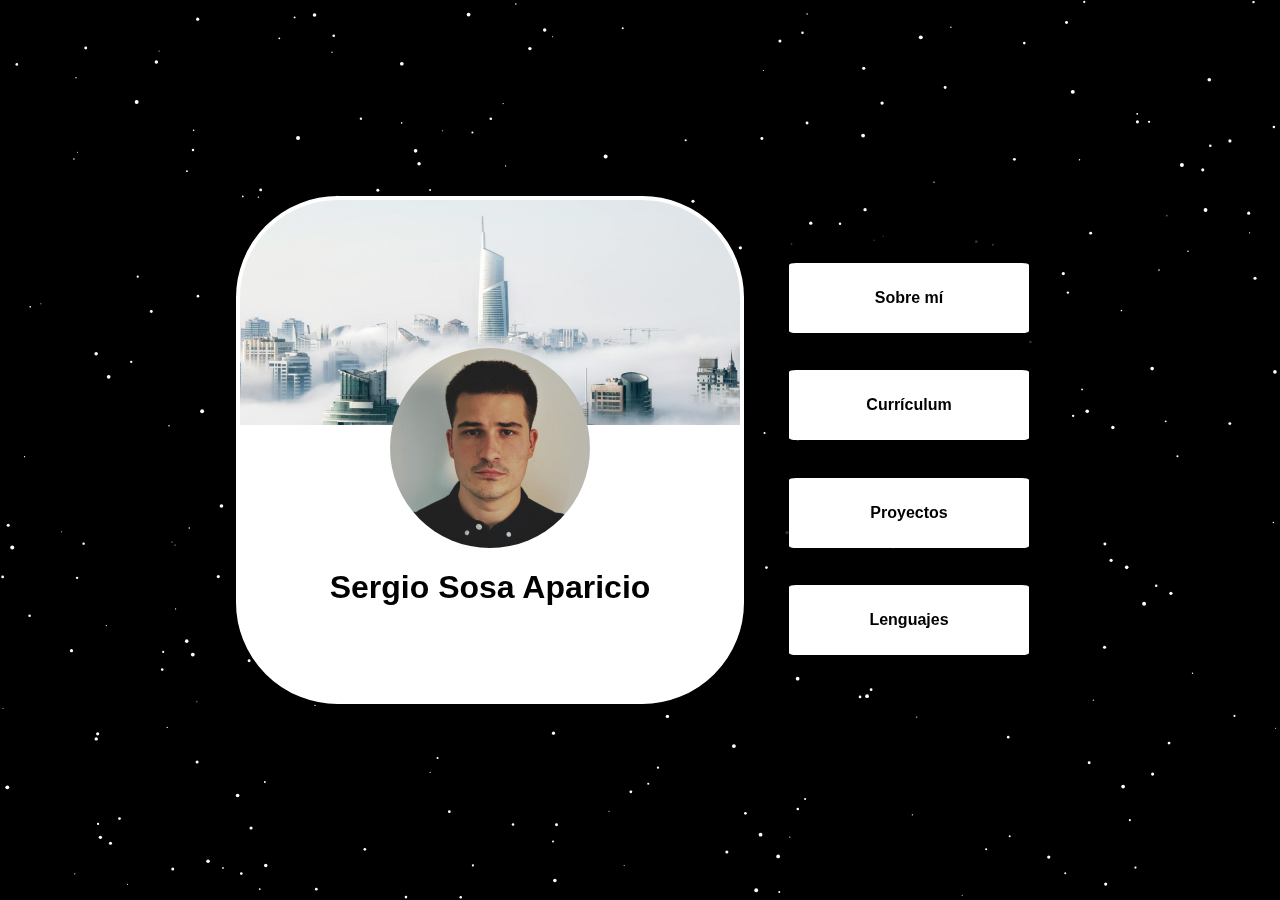
<file: index.html>
<!DOCTYPE html>
<html lang="es">
<head>
  <meta charset="UTF-8" />
  <meta name="viewport" content="width=device-width, initial-scale=1.0"/>
  <link rel="stylesheet" href="/index.css">
  <title>Portfolio Sergio Sosa Aparicio</title>
</head>
<body>
  <header>
    <canvas id="fondo_estrellas"></canvas>
  </header>
  <main>
    <div class="contenedor_principal">
      <div class="cabecera_usuario">
        <a href="https://github.com/SergioSoAp" target="_blank" class="github"></a>
        <a href="https://www.linkedin.com/in/sergio-sosa-aparicio-741583238/" target="_blank" class="linkedin"></a>
        <a href="https://www.google.es/" target="_blank" class="gmail"></a>
        <h1 class="mi_nombre">Sergio Sosa Aparicio</h1>
        <div class="img_cabecera">
          <div class="foto_perfil"></div>
        </div>
      </div>
      <div class="menu_botones">
        <a href="SobreMi.html" target="_blank" class="boton">Sobre mí</a>
        <a href="Curriculum.html" target="_blank" class="boton">Currículum</a>
        <a href="Proyectos.html" target="_blank" class="boton">Proyectos</a>
        <a href="Lenguajes.html" target="_blank" class="boton">Lenguajes</a>
      </div>
    </div>
  </main>
  <aside>
  </aside>
  <footer>
  </footer>
  <script src="/index.js"></script>
</body>
</html>
</file>
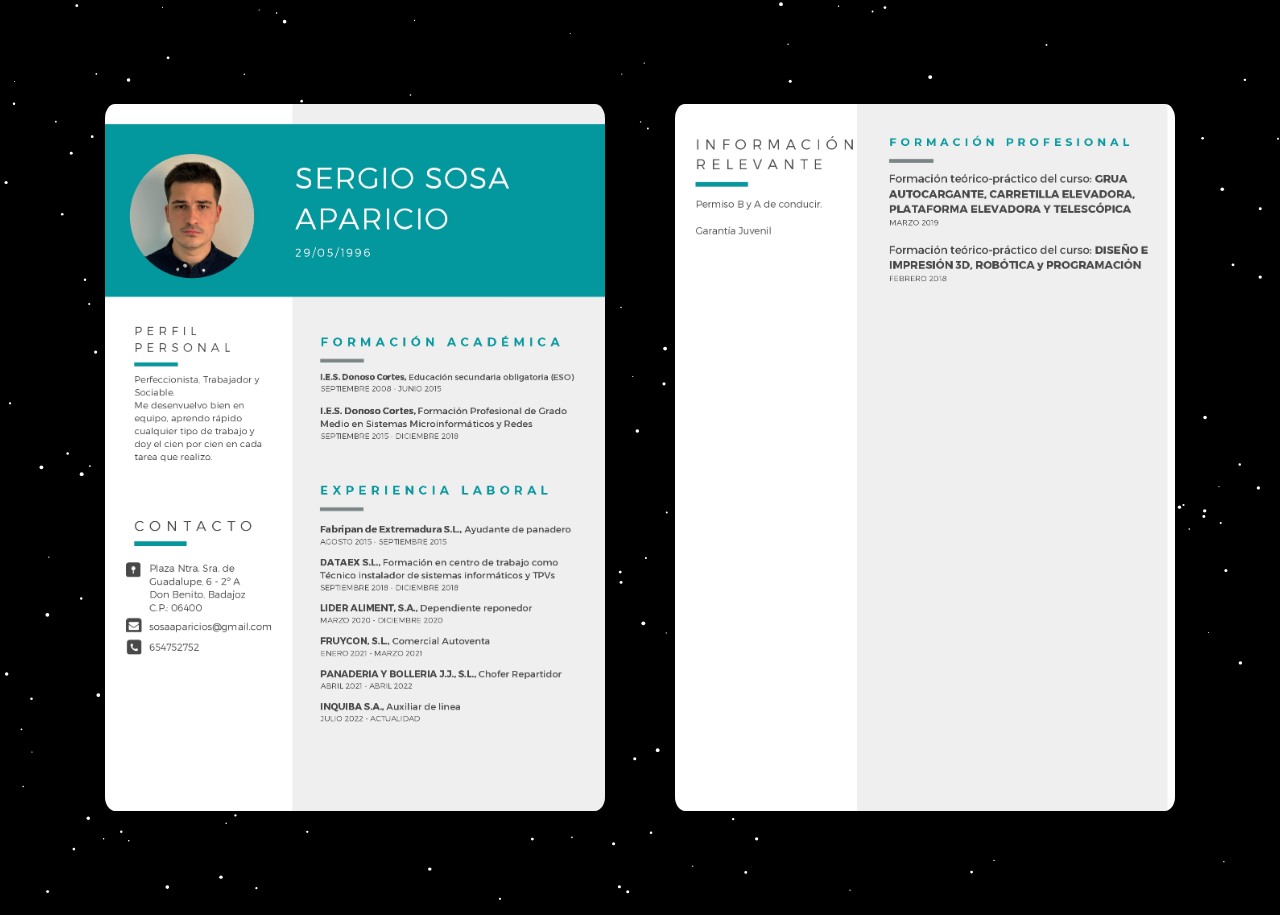
<file: Curriculum.html>
<!DOCTYPE html>
<html lang="es">
<head>
  <meta charset="UTF-8" />
  <meta name="viewport" content="width=device-width, initial-scale=1.0"/>
  <link rel="stylesheet" href="/index.css">
  <title>Portfolio Sergio Sosa Aparicio!</title>
</head>
<body>
  <header>
    <canvas id="fondo_estrellas"></canvas>
  </header>
  <main>
    <div class="Contenedor_Curriculum">
      <img class="Imagen_Curriculum" src="img/CV1.jpg" alt="No Funciona">
      <img class="Imagen_Curriculum" src="img/CV2.jpg" alt="No Funciona">
    </div>
  </main>
  <aside>
  </aside>
  <footer>
  </footer>
  <script src="/index.js"></script>
</body>
</html>
</file>
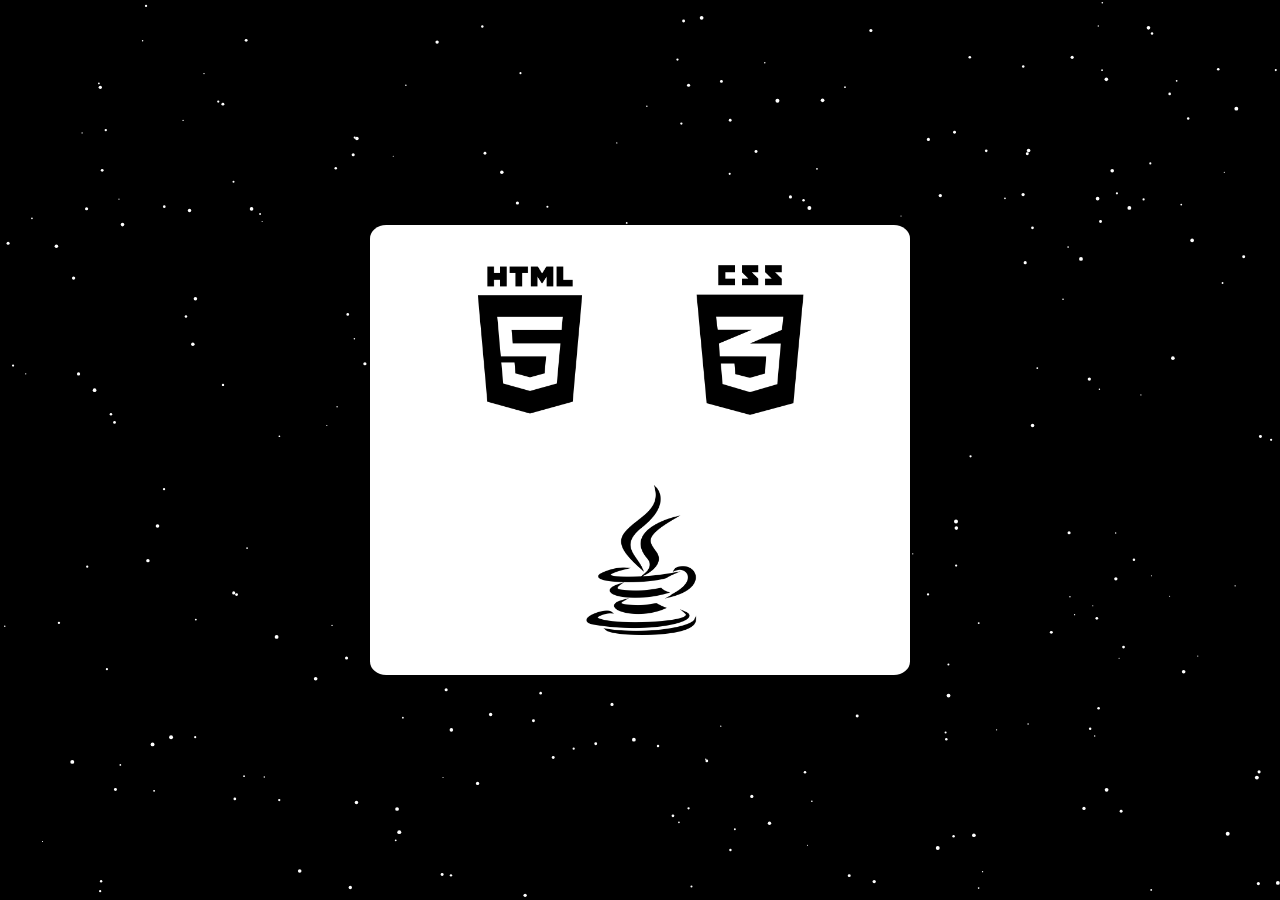
<file: Lenguajes.html>
<!DOCTYPE html>
<html lang="es">
<head>
  <meta charset="UTF-8" />
  <meta name="viewport" content="width=device-width, initial-scale=1.0"/>
  <link rel="stylesheet" href="/index.css">
  <title>Portfolio Sergio Sosa Aparicio</title>
</head>
<body>
  <header>
    <canvas id="fondo_estrellas"></canvas>
  </header>
  <main>
    <div class="Contenedor_Lenguajes">
      <img class="Img_Lenguajes" src="img/html.png" alt="">
      <img class="Img_Lenguajes" src="img/css.png" alt="">
      <img class="Img_Lenguajes" src="img/java.png" alt="">
    </div>
  </main>
  <aside>
  </aside>
  <footer>
  </footer>
  <script src="/index.js"></script>
</body>
</html>
</file>
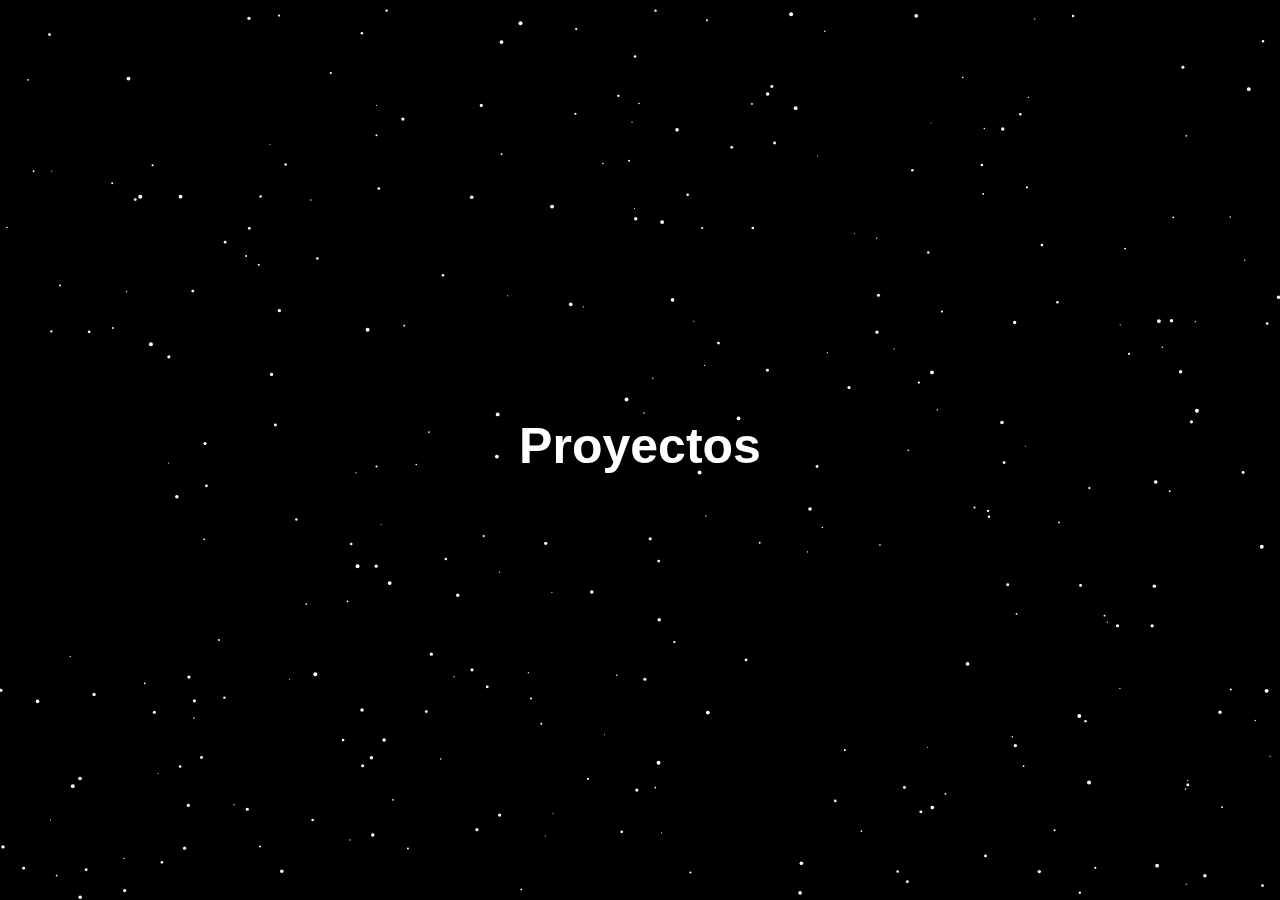
<file: Proyectos.html>
<!DOCTYPE html>
<html lang="es">
<head>
  <meta charset="UTF-8" />
  <meta name="viewport" content="width=device-width, initial-scale=1.0"/>
  <link rel="stylesheet" href="/index.css">
  <title>Portfolio Sergio Sosa Aparicio</title>
</head>
<body>
  <header>
    <canvas id="fondo_estrellas"></canvas>
  </header>
  <main>
    <h1 class="texto">Proyectos</h1>
  </main>
  <aside>
  </aside>
  <footer>
  </footer>
  <script src="/index.js"></script>
</body>
</html>
</file>
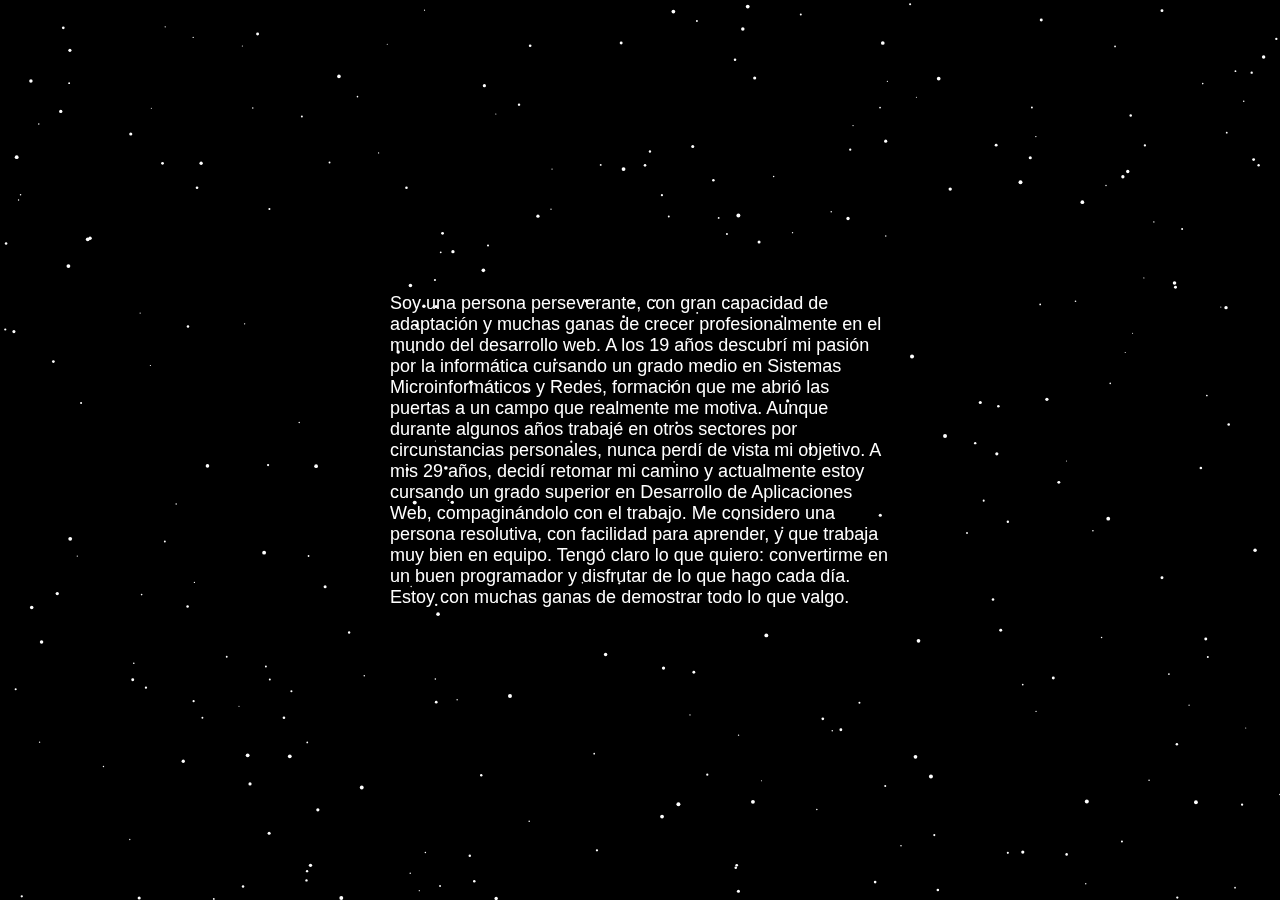
<file: SobreMi.html>
<!DOCTYPE html>
<html lang="es">
<head>
  <meta charset="UTF-8" />
  <meta name="viewport" content="width=device-width, initial-scale=1.0"/>
  <link rel="stylesheet" href="/index.css">
  <title>Portfolio Sergio Sosa Aparicio</title>
</head>
<body>
  <header>
    <canvas id="fondo_estrellas"></canvas>
  </header>
  <main>
    <div class="Contenedor_SobreMi">
      <p class="Texto_SobreMi">
        Soy una persona perseverante, con gran capacidad de adaptación y muchas ganas de crecer profesionalmente en el mundo del desarrollo web. A los 19 años descubrí mi pasión por la informática cursando un grado medio en Sistemas Microinformáticos y Redes, formación que me abrió las puertas a un campo que realmente me motiva.
        Aunque durante algunos años trabajé en otros sectores por circunstancias personales, nunca perdí de vista mi objetivo. A mis 29 años, decidí retomar mi camino y actualmente estoy cursando un grado superior en Desarrollo de Aplicaciones Web, compaginándolo con el trabajo.
        Me considero una persona resolutiva, con facilidad para aprender, y que trabaja muy bien en equipo. Tengo claro lo que quiero: convertirme en un buen programador y disfrutar de lo que hago cada día. Estoy con muchas ganas de demostrar todo lo que valgo.
      </p>
    </div>
  </main>
  <aside>
  </aside>
  <footer>
  </footer>
  <script src="/index.js"></script>
</body>
</html>
</file>
<file: index.css>
html, body {
  margin: 0;
  padding: 0;
  overflow-x: hidden;
  overflow-y: auto;
  min-height: 100%;
  background: rgb(0, 0, 0);
  font-family: sans-serif;
}

canvas {
  position: fixed;
  top: 0;
  left: 0;
  width: 100%;
  height: 100%;
  z-index: 0%;
}

main{
  min-height: 100vh;
  display: flex;
  flex-direction: column;
  align-items: center;
  justify-content: center;
}

.contenedor_principal{
  display: flex;
  flex-wrap: wrap;
  flex-direction: row; 
  align-items: center; 
  justify-content: center; 
  gap: 30px; 
  margin: 5%;
  padding: 20px;
}
  
.cabecera_usuario {
  display: flex;
  flex-direction: column;
  width: 90vw;
  max-width: 500px;
  aspect-ratio: 1 / 1;
  border: 4px solid white;
  border-radius: 20%;
  position: relative;
  background-color: white;
  overflow: hidden;
}

.iconContainer {
  display: flex;
  flex-direction: row;
  gap: 80px;
  justify-content: center;
  align-items: center;
  position: relative;
  margin-top: 430px;
}

@media (max-width: 768px) {
  .iconContainer {
    flex-wrap: wrap;
    gap: 60px;
    margin-top: 290px;
  }
}

.iconoImagen {
  align-items: center;
  width: 25px;
  transition: transform 0.3s ease;
}

.iconoImagen:hover {
  transform: scale(1.3);
}


.img_cabecera {
  position: absolute;
  top: 0;
  left: 0;
  width: 100%;
  height: 45%;
  border-radius: 20% 20% 0% 0%;
  background-image: url(/img/fondoCiudad.jpeg);
  background-size: cover;
  background-position: center;
  background-repeat: no-repeat;
}

.foto_perfil {
  position: absolute;
  width: 40%;
  aspect-ratio: 1 / 1;
  top: 110%;
  left: 50%;
  transform: translate(-50%, -50%);
  border-radius: 50%;
  overflow: hidden;
  background-image: url(/img/fotoPerfil.jpeg);
  background-size: cover;
  background-position: center;
  background-repeat: no-repeat;
}

.mi_nombre{
  position: absolute;
  bottom: 10%;
  left: 0;
  width: 100%;
  height: 12%;
  text-align: center;
  color: rgb(0, 0, 0);
}

.texto {
  font-size: 50px;
  position: absolute;
  bottom: 35%;
  left: 50;
  height: 15%;
  text-align: center;
  color: white;
}

.menu_botones{
  display: flex;
  flex-direction: column;
  gap: 20px;
  width: 250px;
  padding: 10px;
  border-radius: 10%;
  justify-content: flex-start;
  align-items: center;
  background-color: rgba(0, 0, 0, 0.8); 
  position: relative; 
  z-index: 1; 
}

.boton{
  display: flex;
  margin-top: 7%;
  text-decoration: none;
  align-items: center;
  justify-content: center;
  width: 240px;
  height: 70px;
  border-radius: 3%;
  background-color: white;
  color: black;
  font-weight: bold;
  cursor: pointer;
  transition: background-color 0.1s;
}

.boton:hover {
  background-color: transparent;
  color: white;
  border: 2px double white;
}

@media (max-width: 768px){
  .contenedor_principal{
    flex-direction: column;
  }

  .menu_botones {
    width: 50%;
    max-width: 300px;
    margin-bottom: 30px;
  }

  .cabecera_usuario {
    border-radius: 20%;
  }

  .foto_perfil {
    width: 40%;
  }

  h1 {
    font-size: 150%;
    text-align: center;
  }
}

.Contenedor_Curriculum { 
  display: flex;
  flex-wrap: wrap;
  flex-direction: row; 
  align-items: center; 
  justify-content: center; 
  gap: 30px; 
  margin: 5%;
  padding: 20px;
  z-index: 1; 
}

.Imagen_Curriculum {
  width: 100%;
  max-width: 500px;
  margin: 20px;
  border-radius: 2%;
  transition: transform 0.3s ease;
}

.Contenedor_Curriculum img:hover {
  transform: scale(1.1);
  border: 2px solid white;
}

.Contenedor_Lenguajes{
  max-width: 500px;
  background-color: white;
  border-radius: 3%;
  display: flex;
  flex-wrap: wrap;
  flex-direction: row; 
  align-items: center; 
  justify-content: center; 
  gap: 30px; 
  margin: 5%;
  padding: 20px;
  z-index: 1; 
}

.Img_Lenguajes{
  width: 30%;
  max-width: 500px;
  margin: 20px;
  border-radius: 2%;
  transition: transform 0.3s ease;
}

.Contenedor_Lenguajes img:hover {
  transform: scale(1.3);
}

.Contenedor_SobreMi{
  width: 80%;
  height: 50%;
  background-color: transparent;
  border-radius: 3%;
  display: flex;
  flex-wrap: wrap;
  flex-direction: row; 
  align-items: center; 
  justify-content: center; 
  gap: 30px; 
  margin: 5%;
  padding: 20px;
  z-index: 1; 
}

.Texto_SobreMi{
  font-size: 18px;
  max-width: 500px;
  transition: transform 0.3s ease;
  cursor: pointer;
  color: white;
  font-family:'Franklin Gothic Medium', 'Arial Narrow', Arial, sans-serif;  

}

.Contenedor_SobreMi p:hover {
  transform: scale(1.2);
}
</file>
